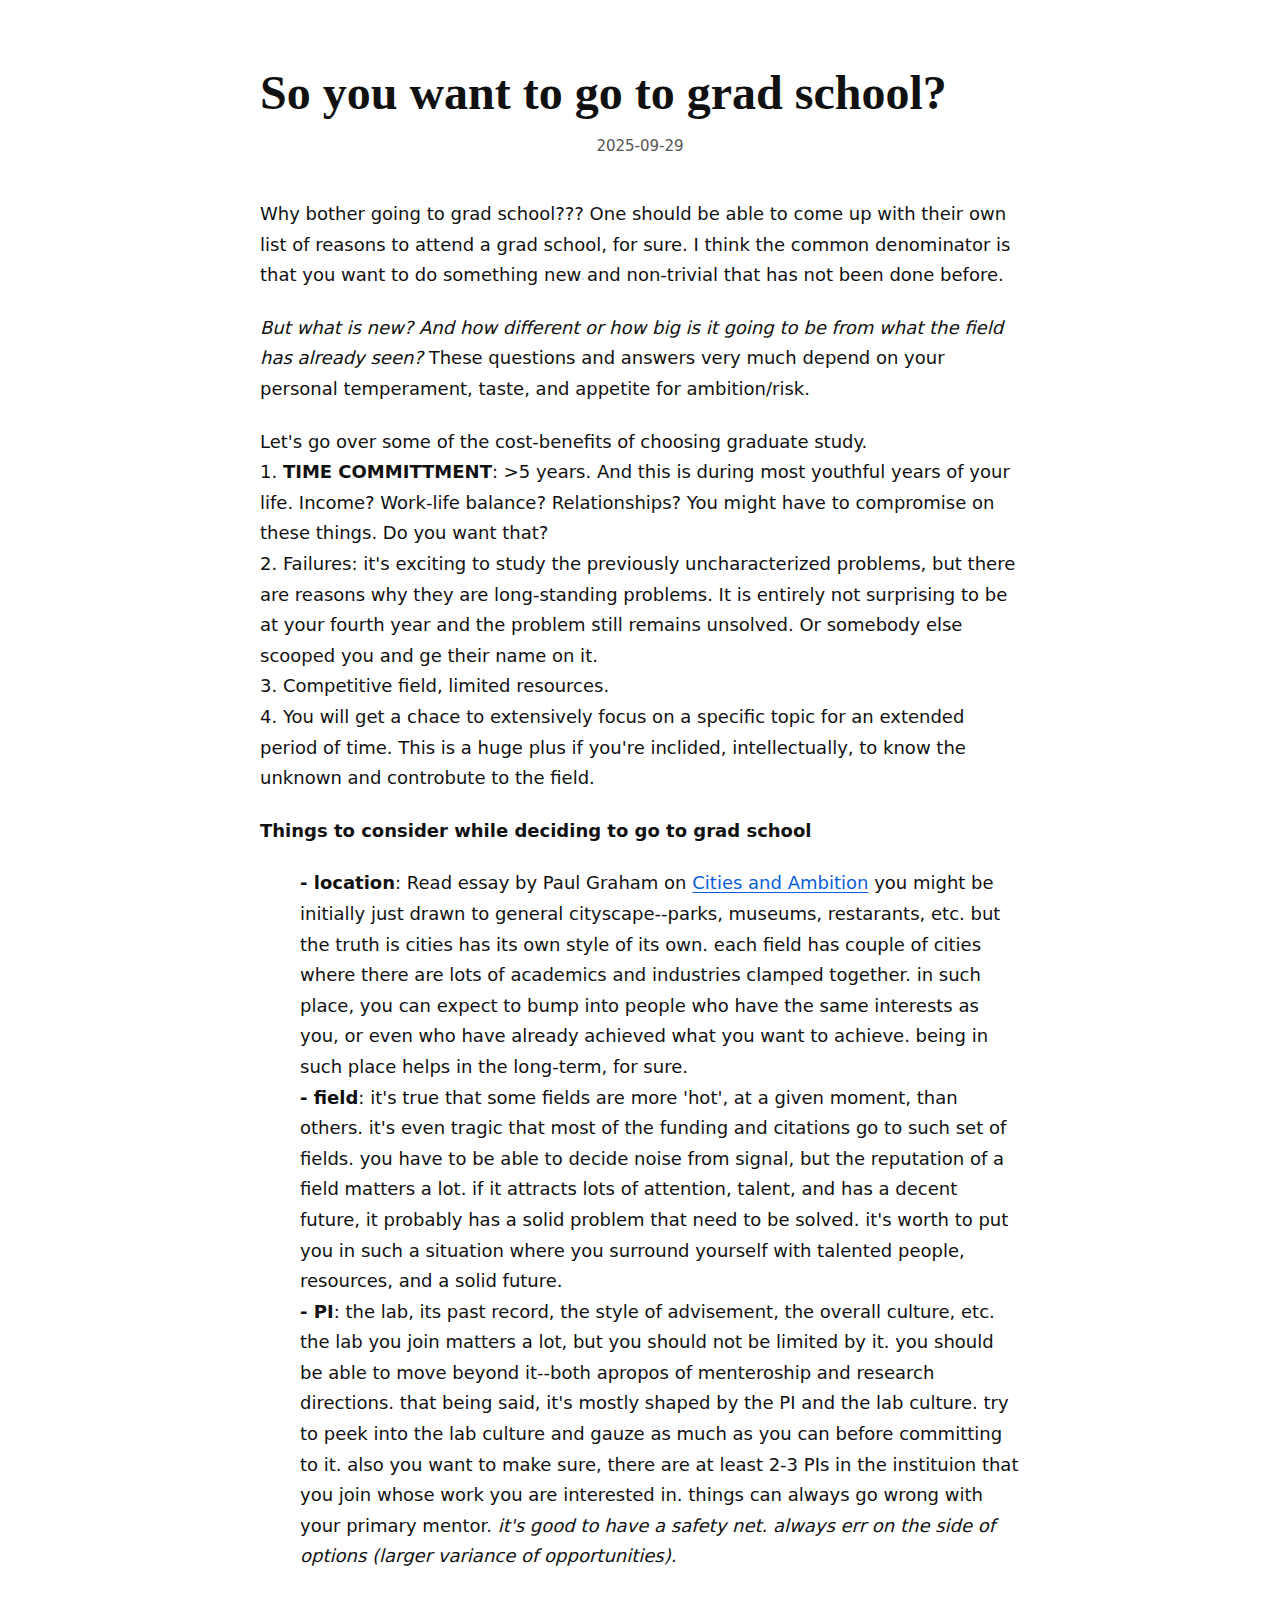
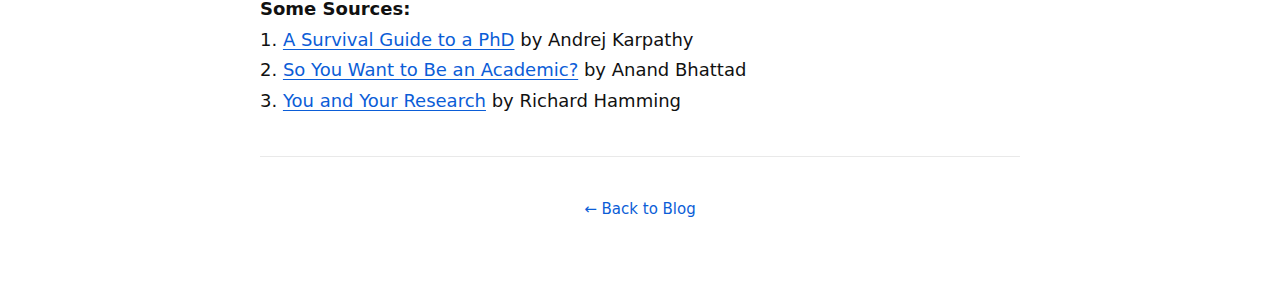
<file: posts/grad-school.html>
<!DOCTYPE html>
<html lang="en">

<head>
  <meta charset="UTF-8">
  <meta name="viewport" content="width=device-width, initial-scale=1.0">
  <title>So you want to go to grad school?</title>
  <link rel="stylesheet" href="/src/css/blog.css?v=3">

</head>


<body>
  <main class="post-container">
    <header class="post-header" style="text-align:center;">
      <h1 class="post-title" style="margin:0 0 12px 0; text-align:center; font-weight:700;">So you want to go to grad
        school?</h1>
      <p class="post-meta" style="margin:0 0 40px 0;">2025-09-29</p>
    </header>


    <section class="post-body">
      <p>
        Why bother going to grad school??? One should be able to come up with their own list of reasons to attend a
        grad
        school, for sure. I think the common denominator is that you want to do something new and non-trivial that has
        not been done before.
      </p>

      <p>
        <em>But what is new? And how different or how big is it going to be from what the field has already seen?</em>
        These questions and answers very much depend on your personal temperament, taste, and appetite for
        ambition/risk.
      </p>

      <p>
        Let's go over some of the cost-benefits of choosing graduate study. <br>
        1. <strong>TIME COMMITTMENT</strong>: >5 years. And this is during most youthful years of your life. Income?
        Work-life
        balance? Relationships?
        You might have to
        compromise on these things. Do you want that? <br>
        2. Failures: it's exciting to study the previously uncharacterized problems, but there are reasons why they
        are
        long-standing problems.
        It is entirely not surprising to be at your fourth year and the problem still remains unsolved. Or somebody
        else
        scooped you and ge their name on it.<br>
        3. Competitive field, limited resources.<br>
        4. You will get a chace to extensively focus on a specific topic for an extended period of time. This is a
        huge
        plus if you're inclided, intellectually, to
        know the unknown and controbute to the field.
      </p>

      <p> <strong> Things to consider while deciding to go to grad school</strong> </p>
      <ul>
        <strong>- location</strong>: Read essay by Paul Graham on <a
          href="https://www.paulgraham.com/cities.html">Cities and
          Ambition</a>
        you might be initially just drawn to general cityscape--parks, museums, restarants, etc. but the truth is
        cities
        has its own style of its own.
        each field has couple of cities where there are lots of academics and industries clamped together.
        in such place, you can expect to bump into people who have the same interests as you, or even who have already
        achieved what you want to achieve. being in such place helps in the long-term, for sure.
        <br>

        <strong>- field</strong>: it's true that some fields are more 'hot', at a given moment, than others. it's even
        tragic that
        most of the funding and citations go to such set of fields. you have to be able to decide noise from signal,
        but
        the reputation of a field matters a lot. if it attracts lots of attention, talent, and has a decent future,
        it probably has a solid problem that need to be solved. it's worth to put you in such a situation where you
        surround
        yourself with talented people, resources, and a solid future.
        <br>


        <strong>- PI</strong>: the lab, its past record, the style of advisement, the overall culture, etc.
        the lab you join matters a lot, but you should not be limited by it. you should be able
        to move beyond it--both apropos of menteroship and research directions. that being said,
        it's mostly shaped by the PI and the lab culture. try to peek into the lab culture and gauze as much as you
        can
        before committing to it. also you want to make sure, there are at least 2-3 PIs in the instituion that you
        join whose work
        you are interested in. things can always go wrong with your primary mentor. <em>it's good to have a safety
          net.
          always err on the side of options (larger variance of opportunities).</em>


      </ul>


      </p>
      <p>
        <strong>Some Sources:</strong><br>
        1. <a href="https://karpathy.github.io/2016/09/07/phd/">A Survival Guide to a PhD</a> by Andrej Karpathy <br>
        2. <a href="https://anandbhattad.github.io/blogs/jr_grads.html">So You Want to Be an Academic?</a> by Anand
        Bhattad <br>
        3. <a href="https://fs.blog/great-talks/richard-hamming-your-research/">You and Your Research</a> by Richard
        Hamming
      </p>
    </section>

    <div class="post-divider"></div>
    <p class="post-back" style="text-align:center;"><a href="../index.html#blog">← Back to Blog</a></p>
  </main>
</body>

</html>
</file>
<file: src/css/blog.css>
/* Minimal, modern article styling for standalone blog posts */
:root {
    /* Force a clean light theme for standalone posts */
    color-scheme: light;
    --blog-bg: #ffffff;
    --blog-text: #111111;
    --blog-muted: #555555;
    --blog-accent: #0b5dd7;
    --blog-border: #e9e9e9;
}

html,
body {
    background: var(--blog-bg);
    color: var(--blog-text);
    font-family: system-ui, -apple-system, Segoe UI, Roboto, Helvetica, Arial, sans-serif;
    line-height: 1.7;
}

/* Container */
.post-container {
    max-width: 760px;
    margin: 64px auto;
    padding: 0 20px;
}

/* Title at top, centered */
.post-title {
    font-family: Georgia, "Times New Roman", serif;
    font-size: clamp(32px, 6vw, 48px);
    line-height: 1.2;
    margin: 0 0 12px 0;
    text-align: center;
    font-weight: 700;
}

.post-title {
    display: block;
    margin: 0 auto 12px auto;
    /* auto left/right centers it */
    text-align: center;
    /* centers multi-line text inside */
    width: fit-content;
    /* shrink-wraps the h1 */
}


/* Meta info (date) */
.post-meta {
    color: var(--blog-muted);
    font-size: 15px;
    margin-bottom: 40px;
    text-align: center;
}

.post-header {
    text-align: center;
}

/* Body text */
.post-body {
    font-size: 18px;
}

.post-body p {
    margin: 0 0 22px 0;
}

.post-body h2 {
    font-size: 28px;
    margin: 36px 0 16px 0;
    font-weight: 600;
}

.post-body h3 {
    font-size: 22px;
    margin: 28px 0 14px 0;
    font-weight: 600;
}

/* Links */
.post-body a {
    color: var(--blog-accent);
    text-decoration: underline;
    text-underline-offset: 3px;
    transition: color 0.2s ease;
}

.post-body a:hover {
    color: var(--blog-text);
    background: var(--blog-accent);
    padding: 2px 4px;
    border-radius: 4px;
}

/* Figures / images */
.post-body figure {
    margin: 28px 0;
    text-align: center;
}

.post-body img {
    max-width: 100%;
    border-radius: 10px;
}

.post-body figcaption {
    color: var(--blog-muted);
    font-size: 14px;
    margin-top: 10px;
}

/* Divider */
.post-divider {
    height: 1px;
    background: var(--blog-border);
    margin: 40px 0;
}

/* Back link */
.post-back {
    margin-top: 28px;
    font-size: 15px;
    text-align: center;
}

.post-back a {
    color: var(--blog-accent);
    font-weight: 500;
    text-decoration: none;
    transition: color 0.2s ease;
}

.post-back a:hover {
    color: var(--blog-text);
    background: var(--blog-accent);
    padding: 2px 6px;
    border-radius: 4px;
}
</file>
